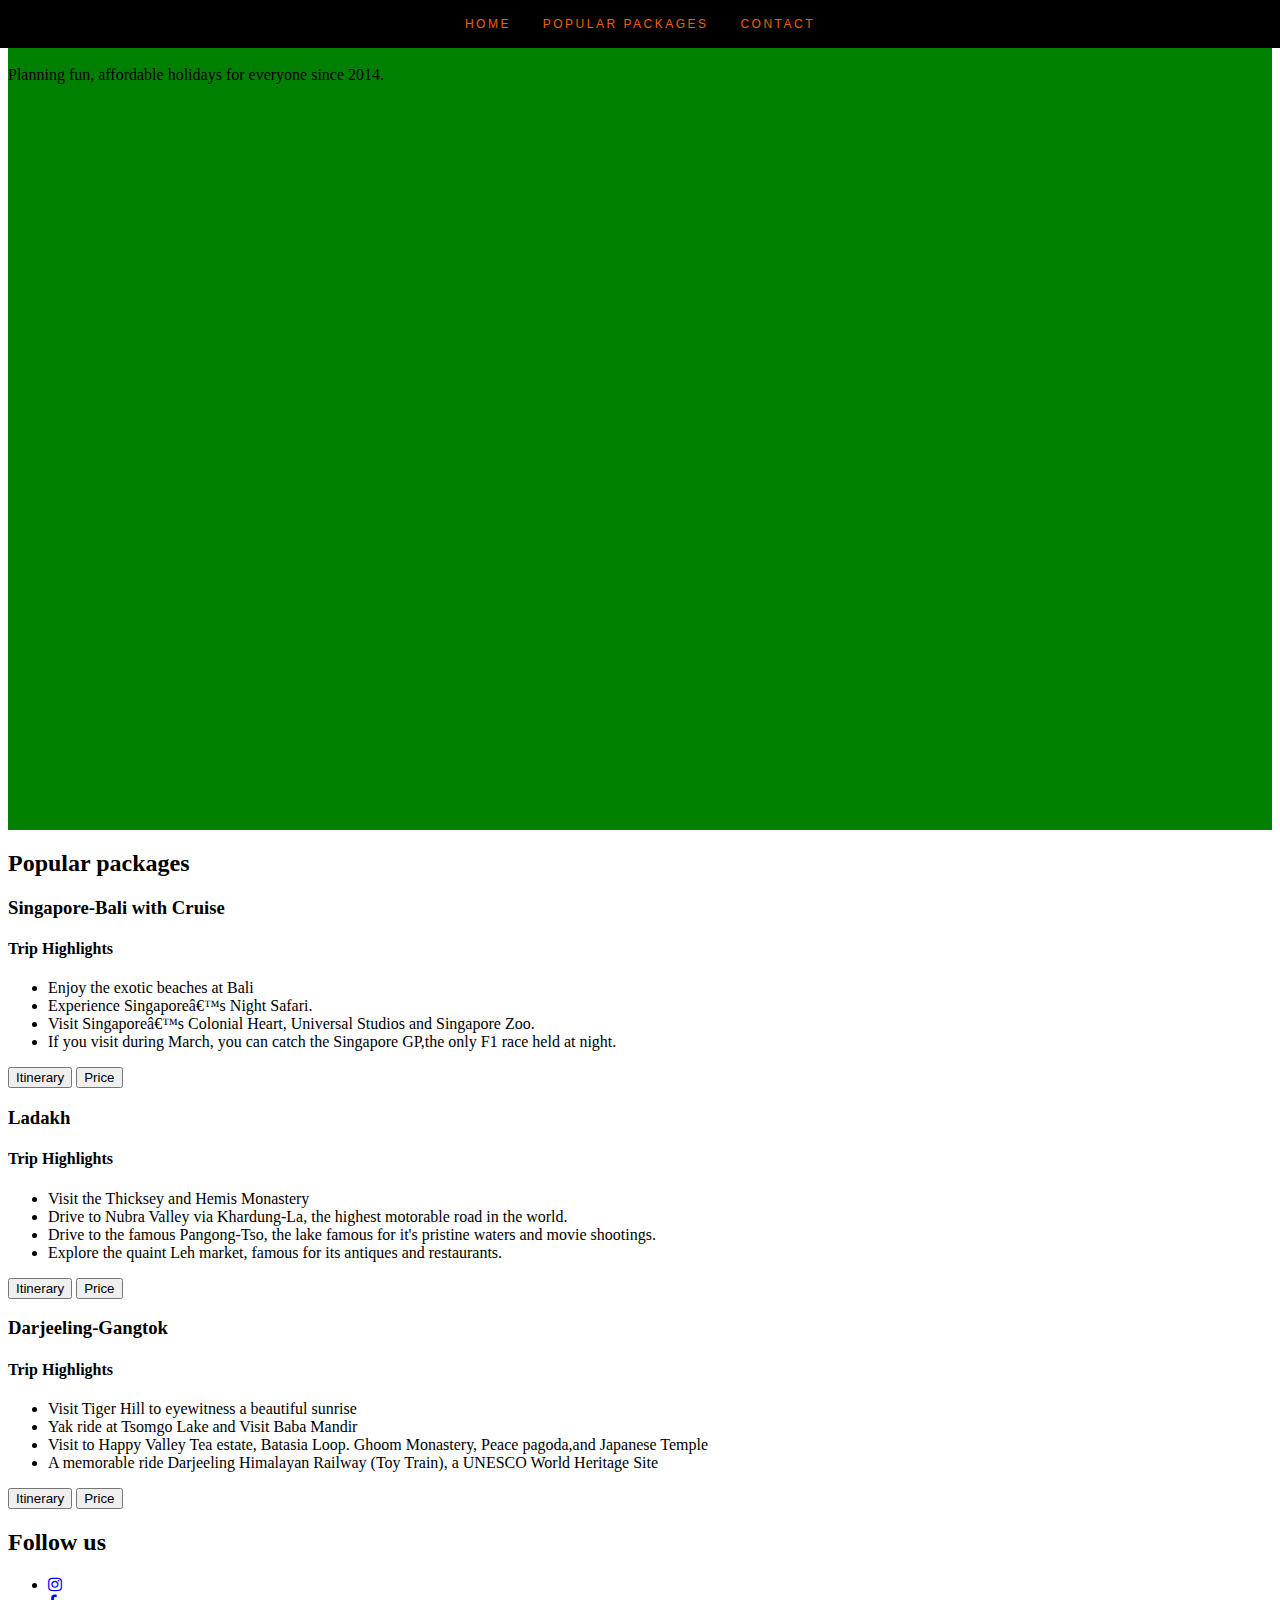
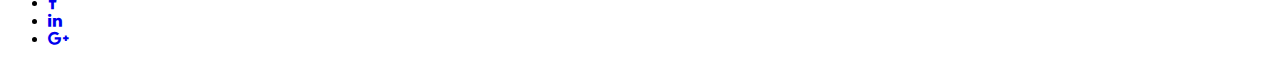
<file: index.html>
<!--
<!DOCTYPE html>
<html>
<head id="thisissparta">
	<meta charset="utf-8"/>
	<meta name="viewport" content="width=device-width, initial-scale=1, maximum-scale=1">
	
		Linking the stylesheets:
			1) Style.css is the local css file containing the css elements for the laptop/wide screen design
			2) mediaqueries.css for small screen.
			3) font-awesome.min.css for the Font awesome icons.
			4) GoogleAPI link for the font of the entire webpage
			5) favicon for the icon.

	-->
	
	<link rel="stylesheet" type="text/css" href="css/style.css">
	<link rel="stylesheet" type="text/css" href="css/mediaqueries.css">
	<link rel="stylesheet" href="https://cdnjs.cloudflare.com/ajax/libs/font-awesome/4.7.0/css/font-awesome.min.css">
	<link href="https://fonts.googleapis.com/css?family=Slabo+27px" rel="stylesheet">
	<link rel="shortcut icon" href="images/favicon.ico">

	<!-- Script for making the scroll smoother

		Source: Stack Overflow (https://stackoverflow.com/questions/35130603/slowly-scroll-to-a-specific-div-or-anchor-in-a-html-page)

	--> 
	<script src="https://ajax.googleapis.com/ajax/libs/jquery/1.11.1/jquery.min.js"></script>
	<script type="text/javascript">
				$(document).ready(function(){  
					$(".smoothscroll").click(function(e) {
						e.preventDefault();
						$('html, body').animate({
							scrollTop: $($.attr(this, 'href')).offset().top
						}, 2000);
					});
				});
	</script>
	<title>Assignment 1</title>
</head>
<body>
<!-- 
	Navigation bar that is fixed. The mobile-btn class specifies the button for small screen.
	Contains 3 elements namely Home, Popular Packages, Contact 


-->
<nav id="nav-wrap">
		<a class="mobile-btn" href="#nav-wrap" title="Show navigation">Show navigation</a>
	    <a class="mobile-btn" href="#" title="Hide navigation">Hide navigation</a>

		<ul id="nav" class="nav">
			<li class="current"><a class="smoothscroll" href="#home">Home</a></li>
			<li><a class="smoothscroll" href="#about">Popular Packages</a>
			
			</li>
			<li><a class="smoothscroll" href="#contact">Contact</a></li>
		</ul> <!-- end #nav -->
<!--
	Div for Hero Image and text. Image has been added in the CSS stylesheet.
-->
	</nav>
		<div class="hero-image">
			<div class="hero-text" id="home">
				<h1> Expeditious Travels </h1>
				<p> Planning fun, affordable holidays for everyone since 2014.</p>

			</div>
		</div>
<!-- 
	End of Hero Image
-->
<!-- 
	The flexbox section containing the main of the travel webpage. Each flexbox contains the name of the package, with some details and 2 buttons (non-functioning).
-->
	<section id="about">
		<h2> Popular packages</h2>
		<div class="flex-container size_change">
			
			<div> <h3>Singapore-Bali with Cruise</h3>
				<h4>Trip Highlights</h4>
				<ul>
					<li>
						Enjoy the exotic beaches at Bali
					</li>
					<li>
						Experience Singapore’s Night Safari.
					</li>
					<li>
						Visit Singapore’s Colonial Heart, Universal Studios and Singapore Zoo.
					</li>
					<li>
						If you visit during March, you can catch the Singapore GP,the only F1 race held at night.
					</li>
				</ul>
				<button class="button">Itinerary</button>
				<button class="button">Price</button>

			</div>
			<div><h3>Ladakh</h3>
				<h4>Trip Highlights</h4>
				<ul>
					<li>
						Visit the Thicksey and Hemis Monastery
					</li>
					<li>
						Drive to Nubra Valley via Khardung-La, the highest motorable road in the world.
					</li>
					<li>
						Drive to the famous Pangong-Tso, the lake famous for it's pristine waters and movie shootings.
					</li>
					<li>
						Explore the quaint Leh market, famous for its antiques and restaurants.
					</li>
				</ul>
				<button class="button">Itinerary</button>
				<button class="button">Price</button>
		</div>
		<div><h3>Darjeeling-Gangtok</h3><h4>Trip Highlights</h4>
				<ul>
					<li>
						Visit Tiger Hill to eyewitness a beautiful sunrise
					</li>
					<li>
						Yak ride at Tsomgo Lake and Visit Baba Mandir
					</li>
					<li>
						Visit to Happy Valley Tea estate, Batasia Loop. Ghoom Monastery, Peace pagoda,and Japanese Temple
					</li>
					<li>
						A memorable ride Darjeeling Himalayan Railway (Toy Train), a UNESCO World Heritage Site
					</li>
				</ul>
				<button class="button">Itinerary</button> 
				<button class="button">Price</button>
				
	</div>
</div>
</section>
<!-- End of Flexbox-->
<!-- 
	Footer section wrapped in the section with id contact. Contains all the social media icons (dummy for now)
-->
<section id="contact">
	<footer>
		<h2>Follow us</h2>
		<div class="row">
			<div class="twelve columns">
				<ul class="social-links">
					<li><a href="#instagram" target="_blank"><i class="fa fa-instagram"></i></a></li>
					<li><a href="#Facebook" target="_blank"><i class="fa fa-facebook"></i></a></li>
					<li><a href="#LinkedIn" target="_blank"><i class="fa fa-linkedin"></i></a></li>
					<li><a href="#GooglePlus"><i class="fa fa-google-plus"></i></a></li>

				</ul>
				
			</div>
		</div>	
	</footer>
	


</body>
</html>
</file>
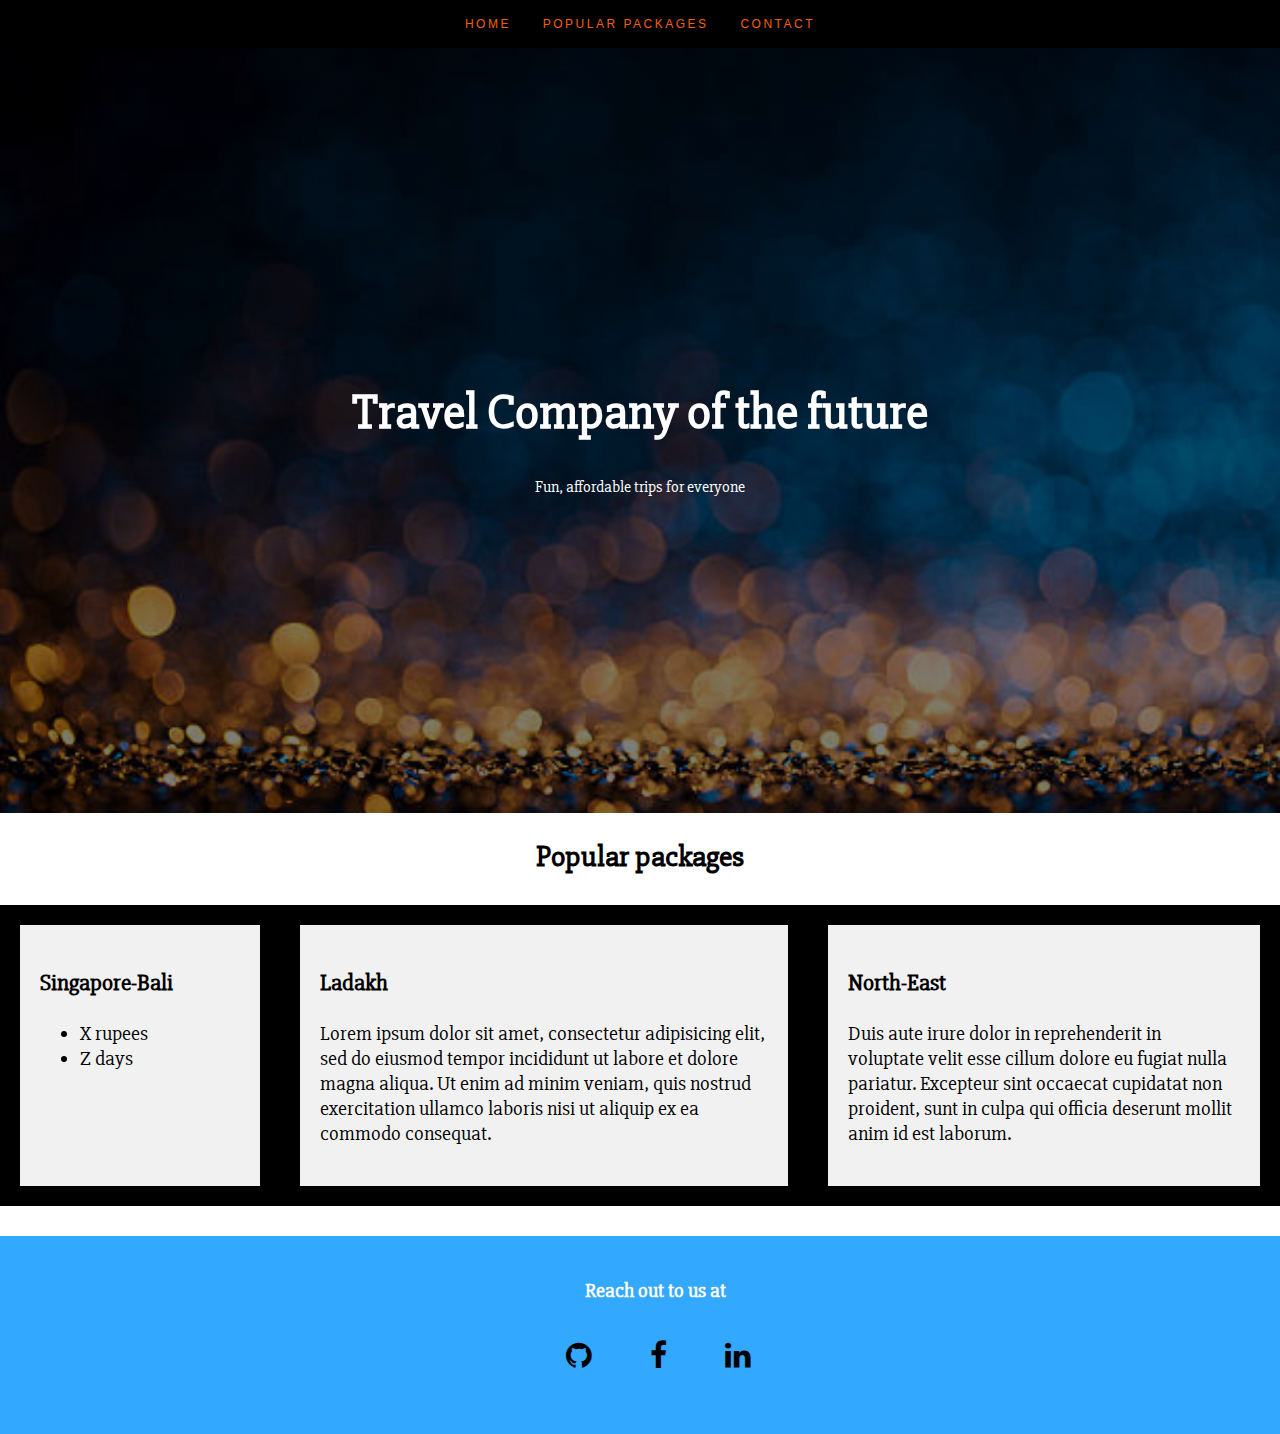
<file: Assignment1_Stackroute/index.html>
<!DOCTYPE html>
<html>
<head>
	<meta charset="utf-8"/>
	<meta name="viewport" content="width=device-width, initial-scale=1, maximum-scale=1">
	
	<link rel="stylesheet" type="text/css" href="style.css">
	<link rel="stylesheet" href="https://cdnjs.cloudflare.com/ajax/libs/font-awesome/4.7.0/css/font-awesome.min.css">
	<link href="https://fonts.googleapis.com/css?family=Slabo+27px" rel="stylesheet">

	<!-- Script for making the scroll smoother

		Source: Stack Overflow (https://stackoverflow.com/questions/35130603/slowly-scroll-to-a-specific-div-or-anchor-in-a-html-page)

	--> 
	<script src="https://ajax.googleapis.com/ajax/libs/jquery/1.11.1/jquery.min.js"></script>
	<script type="text/javascript">
				$(document).ready(function(){  
					$(".smoothscroll").click(function(e) {
						e.preventDefault();
						$('html, body').animate({
							scrollTop: $($.attr(this, 'href')).offset().top
						}, 2000);
					});
				});
	</script>
	
	<title>Assignment 1</title>
</head>
<body>
	
<nav id="nav-wrap">
		<ul id="nav" class="nav">
			<li class="current"><a class="smoothscroll" href="#home">Home</a></li>
			<li><a class="smoothscroll" href="#about">Popular Packages</a>
			
			</li>
			<li><a class="smoothscroll" href="#contact">Contact</a></li>
		</ul> <!-- end #nav -->

	</nav>
	
		<div class="hero-image">
			<div class="hero-text">
				<h1> Travel Company of the future </h1>
				<p> Fun, affordable trips for everyone</p>

			</div>
		</div>
	<section id="about">
		<h2> Popular packages</h2>
		<div class="flex-container size_change">
			
			<div> <h3>Singapore-Bali</h3>
				<ul>
					<li>
						X rupees
					</li>
					<li>
						Z days
					</li>
				</ul>
		</div>
		<div><h3>Ladakh</h3><p>Lorem ipsum dolor sit amet, consectetur adipisicing elit, sed do eiusmod
			tempor incididunt ut labore et dolore magna aliqua. Ut enim ad minim veniam,
			quis nostrud exercitation ullamco laboris nisi ut aliquip ex ea commodo
		consequat.</p>
	</div>
	<div><h3> North-East</h3> <p>Duis aute irure dolor in reprehenderit in voluptate velit esse
		cillum dolore eu fugiat nulla pariatur. Excepteur sint occaecat cupidatat non
	proident, sunt in culpa qui officia deserunt mollit anim id est laborum.</p>
</div>
</div>
</section>
<section id="contact">
	<footer>
		<h2>Reach out to us at</h2>
		<div class="row">
			<div class="twelve columns">
				<ul class="social-links">
					<li><a href="#github" target="_blank"><i class="fa fa-github"></i></a></li>
					<li><a href="#Facebook" target="_blank"><i class="fa fa-facebook"></i></a></li>
					<li><a href="#LinkedIn" target="_blank"><i class="fa fa-linkedin"></i></a></li>
				</ul>
				
			</div>
		</div>	
	</footer>
	

</section>
</body>
</html>
</file>
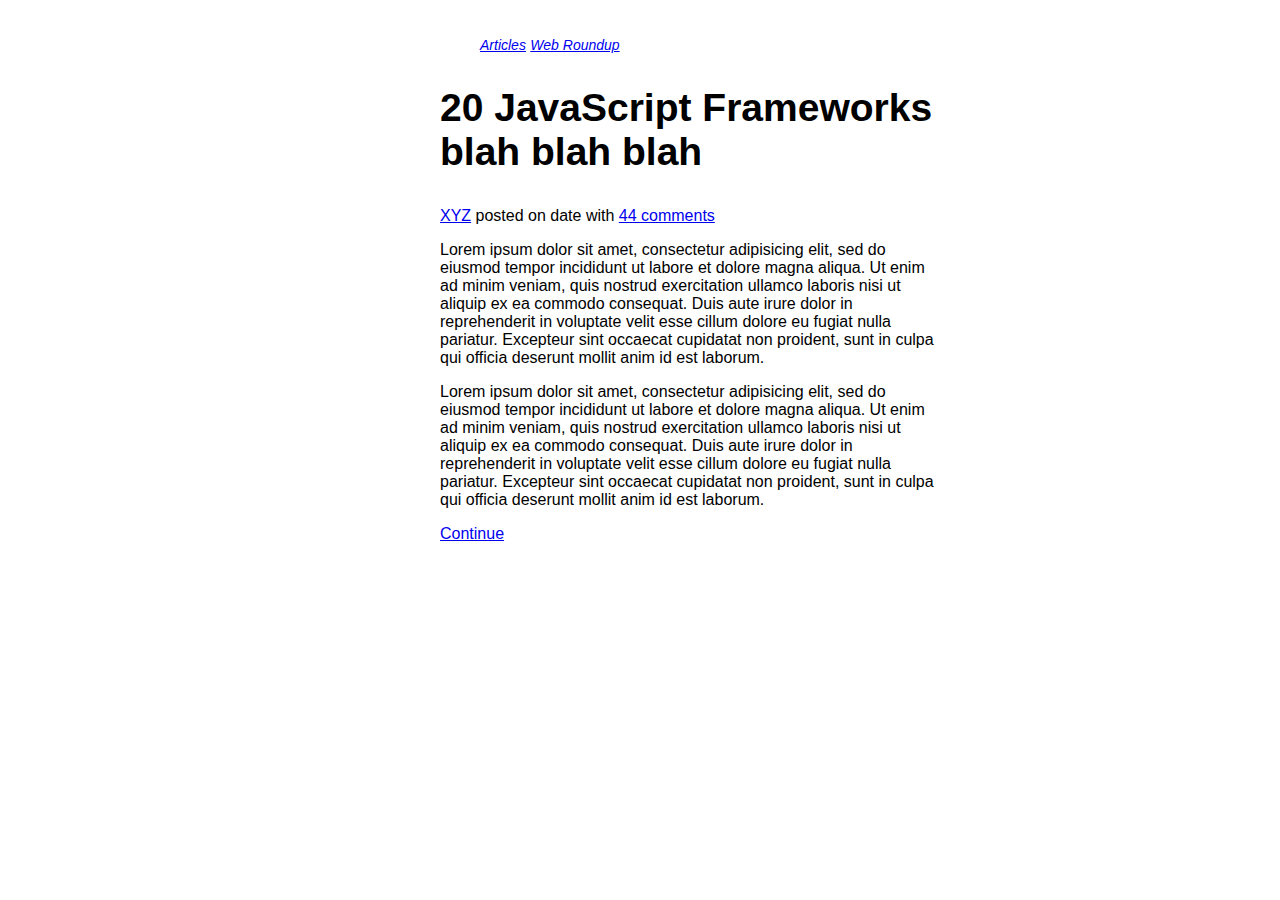
<file: webfragment.html>
<!DOCTYPE html>
<html>
<head>
	<meta charset="utf-8"/>
	<link rel="stylesheet" type="text/css" href="style1.css">
	<title>Tonight we dine in hell</title>
</head>
<body>
	<div class="preview">
		<article>
			<ul class="meta">
				<li>
					<a href="#">Articles</a>
				</li>
				<li>
					<a href="#">Web Roundup</a>
				</li>
			</ul>
			<h2>
				20 JavaScript Frameworks blah blah blah
			</h2>
			<p>
				<a href="#">XYZ</a> posted on date with <a href="#"> 44 comments </a>
			</p>
			<div class="text">
				<p>
					Lorem ipsum dolor sit amet, consectetur adipisicing elit, sed do eiusmod
					tempor incididunt ut labore et dolore magna aliqua. Ut enim ad minim veniam,
					quis nostrud exercitation ullamco laboris nisi ut aliquip ex ea commodo
					consequat. Duis aute irure dolor in reprehenderit in voluptate velit esse
					cillum dolore eu fugiat nulla pariatur. Excepteur sint occaecat cupidatat non
					proident, sunt in culpa qui officia deserunt mollit anim id est laborum.
				</p>
				<p>
					Lorem ipsum dolor sit amet, consectetur adipisicing elit, sed do eiusmod
					tempor incididunt ut labore et dolore magna aliqua. Ut enim ad minim veniam,
					quis nostrud exercitation ullamco laboris nisi ut aliquip ex ea commodo
					consequat. Duis aute irure dolor in reprehenderit in voluptate velit esse
					cillum dolore eu fugiat nulla pariatur. Excepteur sint occaecat cupidatat non
					proident, sunt in culpa qui officia deserunt mollit anim id est laborum.
				</p>
				
			</div>
			<a href="#"> Continue</a>
		</div>
	</article>

</body>
</html>
</file>
<file: css/style.css>
<<<<<<< HEAD:style.css
/*
.wrap{
	margin-left: 80%;
=======
/* 
	CSS stylesheet for the laptop screen.
*/

/* 
	General parameters for the body. Namely the font, margin and height occupied by the body.
*/

body, html{
	height: 100%;
	font-family: 'Slabo 27px', serif;
	margin: 0px;
}
/* 
	Adding general parameters to list items in the nav bar. nav bar id is nav-wrap
*/

#nav-wrap ul, #nav-wrap li, #nav-wrap a {
	 margin: 0;
	 padding: 0;
	 border: none;
	 outline: none;
}

/* nav-wrap */
#nav-wrap {
   font: 12px 'opensans-bold', sans-serif;
   width: 100%;
   text-transform: uppercase;
   letter-spacing: 2.5px;
   margin: 0 auto;
   z-index: 100;
   position: fixed;
   left: 0;
   top: 0;
   background-color: black;
}

/* hide toggle button */
#nav-wrap > a.mobile-btn { display: none; }

ul#nav {
   min-height: 48px;
   width: auto;

   /* center align the menu */
   text-align: center;
}
ul#nav li {
   position: relative;
   list-style: none;
   height: 48px;
   display: inline-block;
}

/* Links */
ul#nav li a {

/* 8px padding top + 8px padding bottom + 32px line-height = 48px */

   display: inline-block;
   padding: 8px 13px;
   line-height: 32px;
	text-decoration: none;
   text-align: left;
   color: #fff;
}

ul#nav li a:active { background-color: transparent !important; }
ul#nav li a { color: #F06000; }

/* 
	Hero Image parameters. 93% height is chosen after trial and error and can be modified.
*/

.hero-image{
	background-image: linear-gradient(rgba(0,0,0,0.5), rgba(0,0,0,0.5)), url("../images/background.jpg");
	height: 93%;
	width: 100%;
>>>>>>> f43b6126d1e62f622b96ade18cedeeb1ac8a0965:css/style.css
	margin: auto;
	background: green;
}
<<<<<<< HEAD:style.css
.content{
	background-color: red;
	float: left;
	width: 90%;
	height: 600px;
=======
/* 
	Text in the hero image section.
*/

.hero-text{
	text-align: center;
	position: absolute;
	top: 50%;
	left: 50%;
	transform: translate(-50%, -50%);
	color: white;
>>>>>>> f43b6126d1e62f622b96ade18cedeeb1ac8a0965:css/style.css
}
aside{
	background: brown;
	float: left;
	width: 10%;
	min-width: 100px;
	height: 600px;
}
<<<<<<< HEAD:style.css
footer{
	clear: both;
=======
#about h2{
	font-size: 30px;
	color: black;
	text-align: center;
}
/* 
	Flex container
*/

.flex-container {
	/*padding: 20px;
	*/margin-top: 30px;

  display: flex;
  background-color: black;
  flex:1;
  width: 100%;
  flex-direction: row;

 }
 /* 
	Another class in flexbox to use justify-content
*/

 .size_change{
 	justify-content: space-around;
 }
/* 
	Properties specific to div, li and buttons in the flexbox.
*/

.flex-container > div {
  background-color: #f1f1f1;
  margin: 20px;
  padding: 20px;
  font-size: 20px;
   
}
.flex-container > li{
	margin: 0;
	flex:1 100%;
	overflow: hidden;
	text-overflow: ellipsis;
	
}
.flex-container button{
	background-color: black;
    border: none;
    color: white;
    padding: 10px 15px;
    text-align: center;
    font-size: 14px;
    cursor: pointer;
    margin-bottom: auto;
}
button:hover {
    background-color: #F06000;
}
/* 
	Footer 
*/

footer{
	margin-top: 30px;
	padding-top: 24px;
	/*margin-bottom: 30px;*/
	padding-bottom: 24px;
	width: 100%;
	background-color: black;
	color: white;
	text-align: center;
	height: 60%;
>>>>>>> f43b6126d1e62f622b96ade18cedeeb1ac8a0965:css/style.css
}
*/
/*
h1{
	font-size: 60px;
	text-align: center;
	margin-top: 10px;
	font-family: cursive;
	color: grey;

}
<<<<<<< HEAD:style.css
form li{
	list-style: none;
	margin-bottom: 10px;
=======
footer a:hover, footer a:focus{
	background-color: transparent;
	
>>>>>>> f43b6126d1e62f622b96ade18cedeeb1ac8a0965:css/style.css
}
form ul{
	padding-left: 0;
}
label{
	display: block;
}
*/
body{
	margin: 0;
}
<<<<<<< HEAD:style.css
.something{
	width: 800px;
	height:1000px;
	position: relative;
	margin: auto;
	background: #e3e3e3;
}
.box{
	width: 70px;
	height: 70px;
	margin: auto;
	background: red;
	position: relative;
	left: 10px;
	top: 20px;
=======
footer i{
	font-size: 48px;
	color: black;
}
/* 
	Properties specific to the social media class
*/

.social-links i{
	color: white
}
.social-links i:hover{
	color:#F06000;
>>>>>>> f43b6126d1e62f622b96ade18cedeeb1ac8a0965:css/style.css
}
</file>
<file: css/mediaqueries.css>
/* 
	CSS stylesheet for smaller screens.
*/


@media only screen and (max-width: 960px){
	.flex-container{
		flex-direction: column;
		flex-wrap: wrap;
		max-width: 960px;
	}
	.flex-container > div{
		max-width: 80%;
	}
	.size_change{
		justify-content: space-around;
	}
	.flex-container > li{
		margin: 0;
		flex:1 100%;
		overflow: hidden;
		text-overflow: ellipsis;
	}
	/* 
		Reset the hero image to occupy the top, which was previously hidden by the navbar
		*/
		.hero-image{
			margin-top: 0;
			margin: auto;
		}
		
		#nav-wrap {
			font: 12px 'opensans-bold', sans-serif;
			background: transparent !important;
			letter-spacing: 1.5px;  
			width: auto;
			position: fixed;
			top: 0;
			right: 0;
		}
		#nav-wrap > a {
			width: 48px;
			height: 48px;
			text-align: left;
			background-color: #CC5200;
			position: relative;
			border: none;
			float: right;

			font: 0/0 a;
			text-shadow: none;
			color: transparent;

			position: relative;
			top: 0px;
			right: 30px;
		}

		#nav-wrap > a:before,
		#nav-wrap > a:after {
			position: absolute;
			border: 2px solid #fff;
			top: 35%;
			left: 25%;
			right: 25%;
			content: '';
		}
		#nav-wrap > a:after { top: 60%; }

		/* toggle buttons */
		#nav-wrap:not( :target ) > a:first-of-type,
		#nav-wrap:target > a:last-of-type  {
			display: block;
		}

		/* hide menu panel */
		#nav-wrap ul#nav {
			height: auto;
			display: none;
			clear: both;
			width: auto; 
			float: right;     

			position: relative;
			top: 12px;
			right: 0;
		}

		/* display menu panels */
		#nav-wrap:target > ul#nav	{
			display: block;
			padding: 30px 20px 48px 20px;
			background: #1f2024;
			margin: 0 30px;
			clear: both;
		}

		ul#nav li {
			display: block;
			height: auto;      
			margin: 0 auto; 
			padding: 0 4%;           
			text-align: left;
			border-bottom: 1px solid #2D2E34;
			border-bottom-style: dotted; 
		}
		
		ul#nav li a {  
			display: block;    
			margin: 0;
			padding: 0;      
			margin: 12px 0; 
			line-height: 16px; /* reset line-height from 48px */
			border: none;
		}  

	}
</file>
<file: Assignment1_Stackroute/style.css>
body, html{
	height: 100%;
	font-family: 'Slabo 27px', serif;
	margin: 0px;
}
#nav-wrap ul, #nav-wrap li, #nav-wrap a {
	 margin: 0;
	 padding: 0;
	 border: none;
	 outline: none;
}

/* nav-wrap */
#nav-wrap {
   font: 12px 'opensans-bold', sans-serif;
   width: 100%;
   text-transform: uppercase;
   letter-spacing: 2.5px;
   margin: 0 auto;
   z-index: 100;
   position: fixed;
   left: 0;
   top: 0;
   background-color: black;
}

/* hide toggle button */
#nav-wrap > a.mobile-btn { display: none; }

ul#nav {
   min-height: 48px;
   width: auto;

   /* center align the menu */
   text-align: center;
}
ul#nav li {
   position: relative;
   list-style: none;
   height: 48px;
   display: inline-block;
}

/* Links */
ul#nav li a {

/* 8px padding top + 8px padding bottom + 32px line-height = 48px */

   display: inline-block;
   padding: 8px 13px;
   line-height: 32px;
	text-decoration: none;
   text-align: left;
   color: #fff;
}

ul#nav li a:active { background-color: transparent !important; }
ul#nav li a { color: #F06000; }

.hero-image{
	background-image: linear-gradient(rgba(0,0,0,0.5), rgba(0,0,0,0.5)), url("background.jpg");
	height: 85%;
	width: 100%;
	margin: auto;
	margin-top: 48px;
	background-position: center;
	background-repeat: no-repeat;
	background-size: cover;
	position: relative;
}
.hero-text{
	text-align: center;
	position: absolute;
	top: 50%;
	left: 50%;
	transform: translate(-50%, -50%);
	color: white;
}
.hero-text h1{
	font-size: 50px;
}
#about h2{
	font-size: 30px;
	color: black;
	text-align: center;
}
.flex-container {
	/*padding: 20px;
	*/margin-top: 30px;

  display: flex;
  background-color: black;
  flex:1;
  width: 100%;
  flex-direction: row;
 }
 .size_change{
 	justify-content: space-around;
 }

.flex-container > div {
  background-color: #f1f1f1;
  margin: 20px;
  padding: 20px;
  font-size: 20px;
  min-width: 200px;
}

@media (max-width: 960px){
	.flex-container{
		flex-direction: column;
		flex-wrap: wrap;
	}
	.size_change{
		justify-content: space-between;
	}
}

footer{
	margin-top: 30px;
	padding-top: 24px;
	margin-bottom: 30px;
	padding-bottom: 24px;
	width: 100%;
	background-color: #33a8ff;
	color: white;
	text-align: center;
	height: 60%;
}

footer a, footer a:visited{
	color: #525252;
}
footer a:hover, footer a:focus{
	color:#fff;
	background-color: white;
	padding: 5px;
}

footer .social-links{
	margin: 18px 5px 30px 0;
	padding: 0;
	font-size: 30px;
}
footer h2{
	margin: 18px 0 30px 30px;
	padding: 0;
	font-size: 20px;	
}
footer .social-links li{
	display: inline-block;
	margin: 0;
	padding: 5px;
	margin-left: 42px;
}
footer i{
	font-size: 48px;
	color: black;
}
</file>
<file: style1.css>
body{
	width: 600px;
	margin: 20px auto;
	font-family: sans-serif;
}
.preview{
	float: right;
	/*background: red;*/
	width: 500px;
}
article h2{
	font-size: 39px;
}
.meta a{
	font-style: italic;
	font-size: 14px;
}
.meta li{
	display: inline;
}
.meta a:after{
	content: '\\'
	padding: 0 10px;
}
</file>
